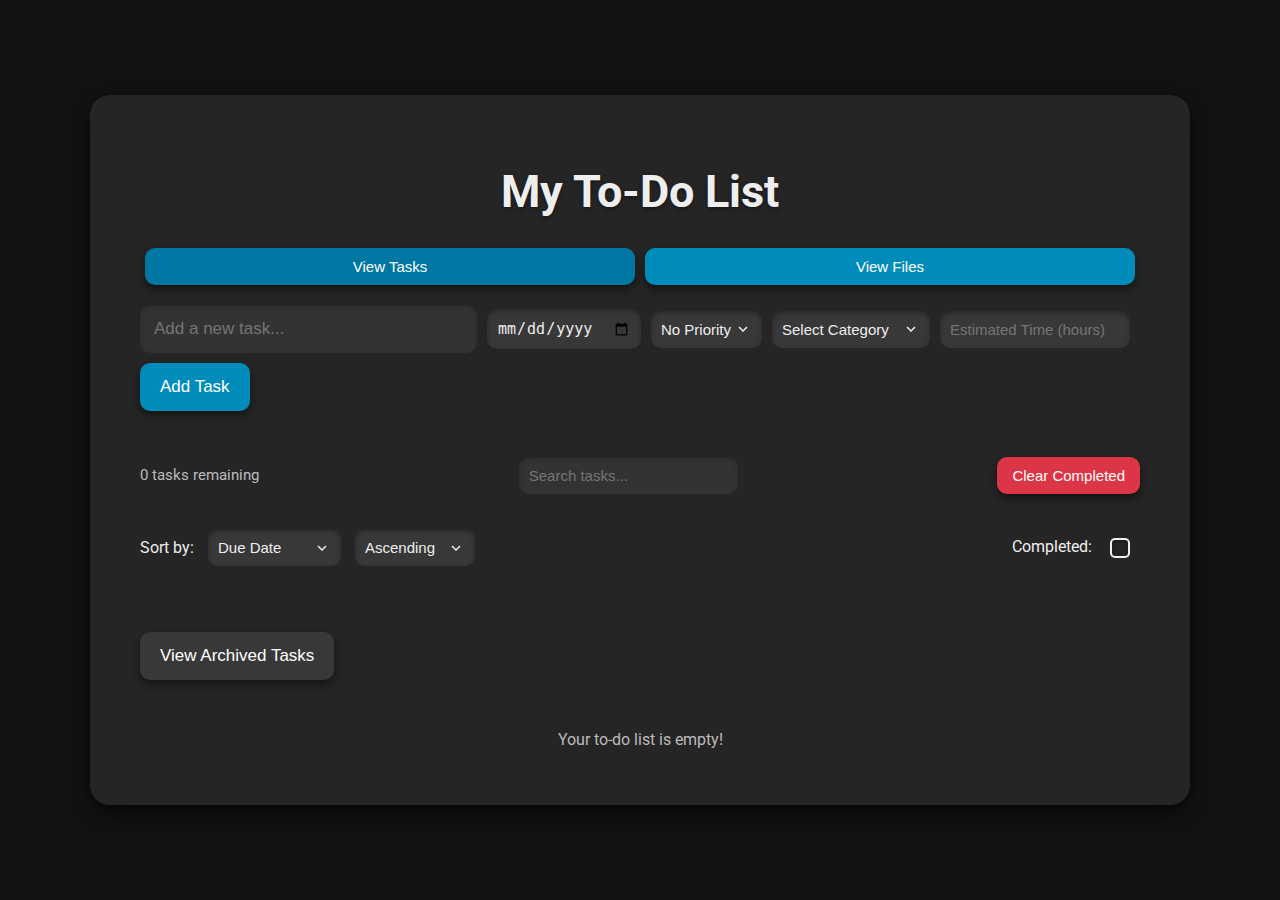
<file: index.html>
<!DOCTYPE html>
<html lang="en">
<head>
    <meta charset="UTF-8">
    <meta name="viewport" content="width=device-width, initial-scale=1.0">
    <title>Advanced To-Do List</title>
    <link rel="stylesheet" href="style.css">
    <link href="https://fonts.googleapis.com/css2?family=Roboto:wght@400;700&display=swap" rel="stylesheet">
    <link rel="icon" href="data:image/svg+xml,%3Csvg xmlns='http://www.w3.org/2000/svg' viewBox='0 0 24 24' width='24' height='24'%3E%3Cpath fill='%23eee' d='M6 2a2 2 0 0 0-2 2v16a2 2 0 0 0 2 2h12a2 2 0 0 0 2-2V8l-6-6zm0 2h7v5h5v12H6zm2 8h8v2H8z'/%3E%3C/svg%3E" type="image/svg+xml">
</head>
<body>
    <div class="container">
        <div class="header">
            <h1>My To-Do List</h1>
            <div class="view-toggle">
                <button id="viewTasksBtn" class="button active">View Tasks</button>
                <button id="viewFilesBtn" class="button">View Files</button>
            </div>
        </div>

        <div class="input-container">
            <input type="text" id="taskInput" placeholder="Add a new task...">
            <input type="date" id="dueDateInput">
            <select id="prioritySelect">
                <option value="None">No Priority</option>
                <option value="High">High</option>
                <option value="Medium">Medium</option>
                <option value="Low">Low</option>
            </select>
            <select id="categorySelect">
                <option value="">Select Category</option>
                <option value="English">English</option>
                <option value="Humanities">Humanities</option>
                <option value="Math">Math</option>
                <option value="Science">Science</option>
                <option value="AI">AI</option>
                <option value="Mentorship">Mentorship</option>
                <option value="Personal Projects">Personal Projects</option>
                <option value="Finance">Finance</option>
                <option value="Health">Health</option>
                <option value="Chores">Chores</option>
                <option value="Other">Other</option>
            </select>
            <input type="number" id="estimatedTimeInput" placeholder="Estimated Time (hours)" min="0.5" step="0.5">
            <button id="addTaskBtn" class="button">Add Task</button>
        </div>

        <div class="controls">
            <p id="taskCounter"></p>
            <input type="text" id="searchInput" placeholder="Search tasks...">
            <button id="clearCompletedBtn" class="button">Clear Completed</button>
        </div>

        <div class="filter-sort-controls">
            <div class="sort-options">
                <label for="sortBySelect">Sort by:</label>
                <select id="sortBySelect">
                    <option value="dueDate">Due Date</option>
                    <option value="priority">Priority</option>
                    <option value="category">Category</option>
                    <option value="dateTime">Creation Date</option>
                </select>
                <select id="sortOrderSelect">
                    <option value="asc">Ascending</option>
                    <option value="desc">Descending</option>
                </select>
            </div>
            <div class="filter-options">
                <label for="filterCompleted">Completed:</label>
                <input type="checkbox" id="filterCompleted">
            </div>
        </div>

        <ul id="taskList" class="task-list">
            <!-- Tasks will be added here -->
        </ul>

        <button id="viewArchiveBtn" class="button">View Archived Tasks</button> 
        <button id="viewActiveBtn" class="button" style="display: none;">View Active Tasks</button>

        <p id="emptyMessage">Your to-do list is empty!</p>
        <p id="localStorageWarning">Local storage is not available. Your tasks will not be saved.</p>
    </div>

    <script src="script.js"></script>
</body>
</html>
</file>
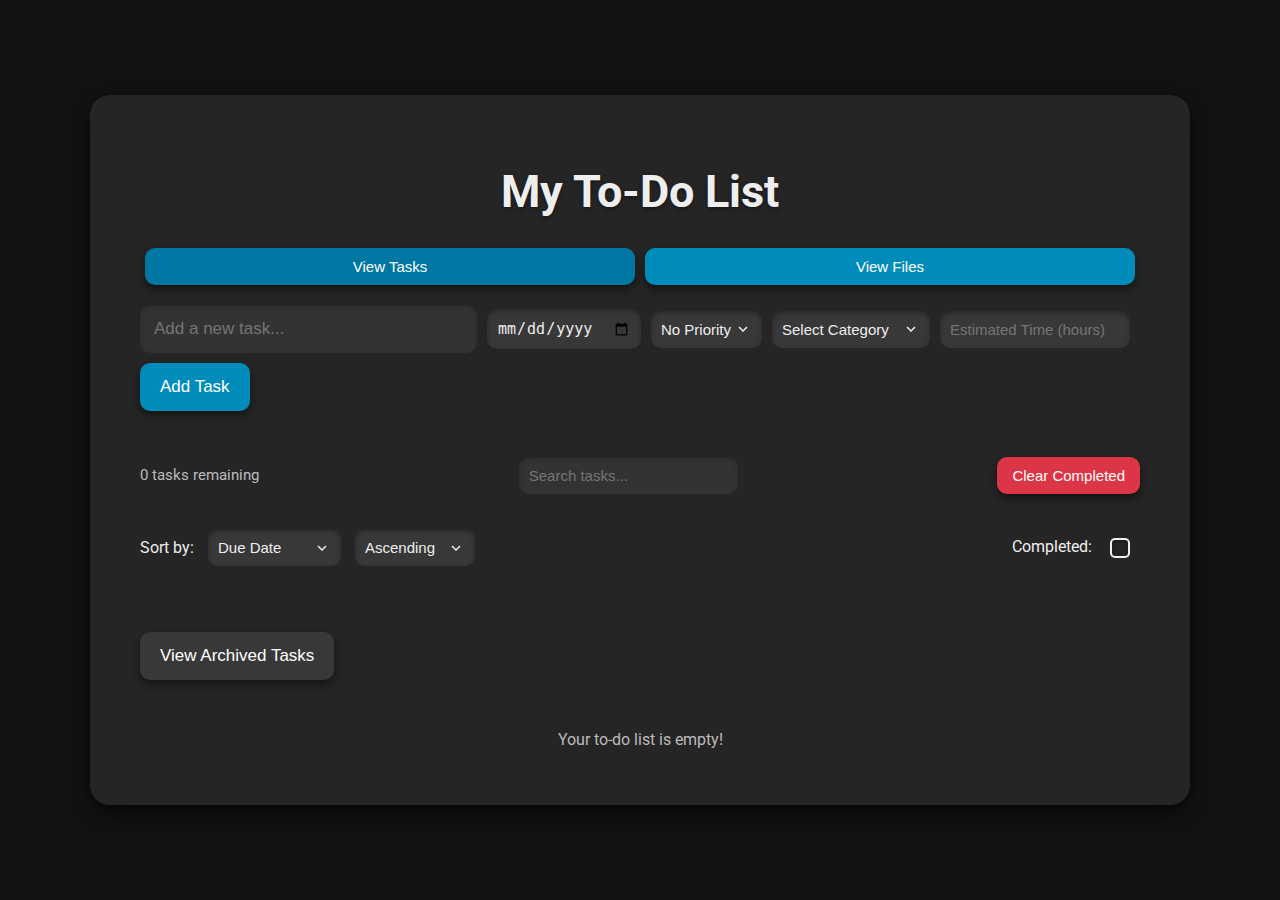
<file: indext.html>
<!DOCTYPE html>
<html lang="en">
<head>
    <meta charset="UTF-8">
    <meta name="viewport" content="width=device-width, initial-scale=1.0">
    <title>Advanced To-Do List</title>
    <link rel="stylesheet" href="style.css">
    <link href="https://fonts.googleapis.com/css2?family=Roboto:wght@400;700&display=swap" rel="stylesheet">
    <link rel="icon" href="data:image/svg+xml,%3Csvg xmlns='http://www.w3.org/2000/svg' viewBox='0 0 24 24' width='24' height='24'%3E%3Cpath fill='%23eee' d='M6 2a2 2 0 0 0-2 2v16a2 2 0 0 0 2 2h12a2 2 0 0 0 2-2V8l-6-6zm0 2h7v5h5v12H6zm2 8h8v2H8z'/%3E%3C/svg%3E" type="image/svg+xml">
</head>
<body>
    <div class="container">
        <div class="header">
            <h1>My To-Do List</h1>
            <div class="view-toggle">
                <button id="viewTasksBtn" class="button active">View Tasks</button>
                <button id="viewFilesBtn" class="button">View Files</button>
            </div>
        </div>

        <div class="input-container">
            <input type="text" id="taskInput" placeholder="Add a new task...">
            <input type="date" id="dueDateInput">
            <select id="prioritySelect">
                <option value="None">No Priority</option>
                <option value="High">High</option>
                <option value="Medium">Medium</option>
                <option value="Low">Low</option>
            </select>
            <select id="categorySelect">
                <option value="">Select Category</option>
                <option value="English">English</option>
                <option value="Humanities">Humanities</option>
                <option value="Math">Math</option>
                <option value="Science">Science</option>
                <option value="AI">AI</option>
                <option value="Mentorship">Mentorship</option>
                <option value="Personal Projects">Personal Projects</option>
                <option value="Finance">Finance</option>
                <option value="Health">Health</option>
                <option value="Chores">Chores</option>
                <option value="Other">Other</option>
            </select>
            <input type="number" id="estimatedTimeInput" placeholder="Estimated Time (hours)" min="0.5" step="0.5">
            <button id="addTaskBtn" class="button">Add Task</button>
        </div>

        <div class="controls">
            <p id="taskCounter"></p>
            <input type="text" id="searchInput" placeholder="Search tasks...">
            <button id="clearCompletedBtn" class="button">Clear Completed</button>
        </div>

        <div class="filter-sort-controls">
            <div class="sort-options">
                <label for="sortBySelect">Sort by:</label>
                <select id="sortBySelect">
                    <option value="dueDate">Due Date</option>
                    <option value="priority">Priority</option>
                    <option value="category">Category</option>
                    <option value="dateTime">Creation Date</option>
                </select>
                <select id="sortOrderSelect">
                    <option value="asc">Ascending</option>
                    <option value="desc">Descending</option>
                </select>
            </div>
            <div class="filter-options">
                <label for="filterCompleted">Completed:</label>
                <input type="checkbox" id="filterCompleted">
            </div>
        </div>

        <ul id="taskList" class="task-list">
            <!-- Tasks will be added here -->
        </ul>

        <button id="viewArchiveBtn" class="button">View Archived Tasks</button> 
        <button id="viewActiveBtn" class="button" style="display: none;">View Active Tasks</button>

        <p id="emptyMessage">Your to-do list is empty!</p>
        <p id="localStorageWarning">Local storage is not available. Your tasks will not be saved.</p>
    </div>

    <script src="script.js"></script>
</body>
</html>
</file>
<file: style.css>
/* Basic Page Styling */
body {
    font-family: 'Roboto', sans-serif;
    background-color: #121212; /* Dark background */
    color: #eee; /* Light text */
    margin: 0;
    padding: 0;
    display: flex;
    justify-content: center;
    align-items: center;
    min-height: 100vh;
}

/* Container Styling */
.container {
    background-color: #252525; /* Slightly lighter container background */
    border-radius: 20px; /* More rounded corners */
    box-shadow: 0 8px 20px rgba(0, 0, 0, 0.6); /* Stronger, more modern shadow */
    padding: 40px 50px; /* More padding */
    width: 90%;
    max-width: 1000px; /* Adjusted for 2 columns */
}

/* Heading Styling */
h1 {
    text-align: center;
    color: #eee;
    margin-bottom: 30px; /* More bottom margin */
    font-size: 2.8em; /* Larger font size */
    font-weight: bold; /* Bold heading */
    text-shadow: 0 2px 4px rgba(0, 0, 0, 0.4);
}

/* Input Area Styling */
.input-container {
    display: flex;
    margin-bottom: 30px; /* More bottom margin */
    align-items: center;
    flex-wrap: wrap;
}

#taskInput {
    flex-grow: 1;
    border: none; /* Removed border */
    background-color: #333;
    color: #eee;
    padding: 14px; /* More padding */
    border-radius: 10px; /* More rounded corners */
    font-size: 17px; /* Slightly larger font size */
    margin-right: 10px;
    margin-bottom: 10px;
    box-shadow: inset 0 2px 4px rgba(0, 0, 0, 0.2); /* Inset shadow for depth */
}

#dueDateInput,
#prioritySelect,
#categorySelect,
#estimatedTimeInput {
    border: none;
    background-color: #383838;
    color: #eee;
    padding: 10px;
    border-radius: 10px;
    font-size: 15px;
    margin-right: 10px;
    margin-bottom: 10px;
    box-shadow: inset 0 2px 5px rgba(0, 0, 0, 0.3);
    -webkit-appearance: none;
    -moz-appearance: none;
    appearance: none;
}

#estimatedTimeInput {
    width: 170px; /* Adjust width as needed */
}

/* Custom Select Dropdown Arrow */
#prioritySelect,
#categorySelect,
#sortBySelect,
#sortOrderSelect {
    background-image: url("data:image/svg+xml,%3Csvg xmlns='http://www.w3.org/2000/svg' viewBox='0 0 24 24' width='18' height='18'%3E%3Cpath fill='%23eee' d='M7.41 8.59L12 13.17l4.59-4.58L18 10l-6 6-6-6 1.41-1.41z'/%3E%3C/svg%3E");
    background-repeat: no-repeat;
    background-position: right 10px center;
    background-size: 18px;
    padding-right: 30px; /* More padding to the right */
}

/* Priority Colors in Dropdown */
#prioritySelect option[value="High"] {
    background-color: #ff0000;
    color: #fff;
}

#prioritySelect option[value="Medium"] {
    background-color: #FFC300; /* Light orange */
    color: #000; /* Black text for contrast */
}

#prioritySelect option[value="Low"] {
    background-color: #33FF57; /* Light green */
    color: #000; /* Black text for contrast */
}

.button {
    background-color: #008CBA;
    color: #fff;
    border: none;
    padding: 14px 20px;
    border-radius: 10px;
    cursor: pointer;
    font-size: 17px;
    transition: all 0.2s ease;
    box-shadow: 0 4px 8px rgba(0, 0, 0, 0.5);
    margin-bottom: 10px;
}

.button:hover {
    background-color: #0077A3;
    box-shadow: 0 6px 12px rgba(0, 0, 0, 0.7);
    transform: translateY(-1px);
}

/* Controls Styling */
.controls {
    display: flex;
    justify-content: space-between;
    align-items: center;
    margin-bottom: 30px; /* More bottom margin */
}

#taskCounter {
    font-size: 15px;
    color: #bbb;
}

#searchInput {
    border: none;
    background-color: #333;
    color: #eee;
    padding: 10px;
    border-radius: 10px;
    font-size: 15px;
    box-shadow: inset 0 2px 4px rgba(0, 0, 0, 0.2);
}

#clearCompletedBtn {
    background-color: #DC3545; /* Updated red */
    color: #fff;
    border: none;
    padding: 10px 15px;
    border-radius: 10px;
    cursor: pointer;
    font-size: 15px;
    transition: all 0.2s ease;
    box-shadow: 0 4px 8px rgba(0, 0, 0, 0.5);
    margin-bottom: 0;
}

#clearCompletedBtn:hover {
    background-color: #C82333;
    box-shadow: 0 4px 8px rgba(0, 0, 0, 0.7);
}

/* 2-Column Grid Layout for Tasks */
.task-list {
    list-style: none;
    padding: 0;
    display: grid;
    grid-template-columns: repeat(2, 1fr); /* 2 columns now */
    gap: 20px; /* Adjust gap as needed */
}

.task-list li {
    background-color: #303030;
    border: 1px solid #444;
    padding: 20px; /* Increased padding */
    border-radius: 15px; /* More rounded corners */
    display: flex;
    flex-direction: column;
    transition: all 0.2s ease;
    position: relative;
    box-shadow: 0 4px 8px rgba(0, 0, 0, 0.5);
}

.task-list li:hover {
    background-color: #404040;
    box-shadow: 0 6px 12px rgba(0, 0, 0, 0.7);
    transform: translateY(-3px); /* More lift effect on hover */
}

/* Completed Task Styling */
.task-list li.completed .task-text {
    color: #777;
}

/* Checkmark for Completed Tasks */
.task-list li.completed .task-text::before {
    content: '✓';
    color: #33FF57;
    margin-right: 10px;
    font-size: 20px; /* Larger checkmark */
}

/* Editable Task Styling */
.task-list li .edit-input {
    width: calc(100% - 20px); /* Adjust width */
    padding: 10px; /* Increased padding */
    border: 1px solid #555;
    background-color: #222;
    color: #eee;
    border-radius: 8px; /* More rounded corners */
    font-size: 16px;
    display: none;
    margin-bottom: 10px;
}

.task-list li.editing .edit-input {
    display: block;
}

.task-list li.editing .task-text {
    display: none;
}

/* Task Details Styling */
.task-details {
    font-size: 13px;
    color: #999;
    margin-top: 10px;
}

.task-details span {
    margin-right: 15px;
}

/* Priority Colors for Task Text */
.task-text.priority-high {
    color: #ff0000;
}

.task-text.priority-medium {
    color: #FFC300;
}

.task-text.priority-low {
    color: #33FF57;
}

/* Delete Button Styling */
.delete-btn {
    background-color: transparent;
    border: none;
    color: #FF5733;
    cursor: pointer;
    font-size: 24px;
    transition: color 0.2s ease;
    padding: 5px;
    margin: 5px 0 0 5px;
}

.delete-btn:hover {
    color: #C82333;
}

/* Animation Classes */
.add-animation {
    animation: addAnimation 0.3s ease-out;
}

.delete-animation {
    animation: deleteAnimation 0.3s ease-out;
}

@keyframes addAnimation {
    from {
        transform: translateY(-10px);
        opacity: 0;
    }
    to {
        transform: translateY(0);
        opacity: 1;
    }
}

@keyframes deleteAnimation {
    from {
        transform: translateX(0);
        opacity: 1;
    }
    to {
        transform: translateX(20px);
        opacity: 0;
    }
}

/* Empty Message Styling */
#emptyMessage {
    text-align: center;
    color: #bbb;
    font-size: 16px; /* Slightly larger */
    display: none;
    margin-top: 20px; /* Added margin-top */
}

#emptyMessage.show {
    display: block;
}

/* Local Storage Warning Styling */
#localStorageWarning {
    text-align: center;
    color: #DC3545; /* Updated red */
    font-size: 16px; /* Slightly larger */
    display: none;
    margin-top: 20px; /* Added margin-top */
}

#localStorageWarning.show {
    display: block;
}

/* Filter and Sort Controls Styling */
.filter-sort-controls {
    display: flex;
    justify-content: space-between;
    align-items: center;
    margin-bottom: 30px; /* More bottom margin */
}

.sort-options label,
.filter-options label {
    color: #eee;
    font-size: 16px; /* Slightly larger font size */
    margin-right: 10px;
}

.sort-options select {
    border: none;
    background-color: #383838;
    color: #eee;
    padding: 10px;
    border-radius: 10px; /* More rounded corners */
    font-size: 15px;
    margin-right: 10px;
    box-shadow: inset 0 2px 5px rgba(0, 0, 0, 0.3);
    -webkit-appearance: none;
    -moz-appearance: none;
    appearance: none;
    background-image: url("data:image/svg+xml,%3Csvg xmlns='http://www.w3.org/2000/svg' viewBox='0 0 24 24' width='18' height='18'%3E%3Cpath fill='%23eee' d='M7.41 8.59L12 13.17l4.59-4.58L18 10l-6 6-6-6 1.41-1.41z'/%3E%3C/svg%3E");
    background-repeat: no-repeat;
    background-position: right 10px center;
    background-size: 18px;
}

.filter-options input[type="checkbox"] {
    -webkit-appearance: none;
    -moz-appearance: none;
    appearance: none;
    width: 20px; /* Larger checkbox */
    height: 20px; /* Larger checkbox */
    border: 2px solid #eee;
    border-radius: 5px; /* More rounded corners */
    margin-right: 10px;
    vertical-align: middle;
    cursor: pointer;
    box-shadow: inset 0 2px 5px rgba(0, 0, 0, 0.3);
}

.filter-options input[type="checkbox"]:checked {
    background-color: #33FF57; /* Light green */
    border-color: #33FF57;
}

.filter-options input[type="checkbox"]:checked::before {
    content: '✓';
    color: #000; /* Black for contrast */
    font-size: 16px; /* Larger checkmark */
    line-height: 20px; /* Adjusted line-height */
    margin-left: 4px; /* Adjusted margin */
}

/* View Archive/Active Button Styling */
#viewArchiveBtn,
#viewActiveBtn {
    margin-top: 20px;
    margin-bottom: 30px;
    background-color: #383838;
}

/* Task Notes Styling */
.task-notes {
    width: 93%;
    height: 50px;
    background-color: #222;
    border: 1px solid #555;
    color: #eee;
    border-radius: 8px;
    font-size: 14px;
    padding: 10px;
    margin-top: 10px;
    resize: vertical;
    box-shadow: inset 0 2px 5px rgba(0, 0, 0, 0.3);
    display: none; /* Initially hidden */
}

.notes-btn,
.completed-btn {
    background-color: #383838;
    color: #fff;
    border: none;
    padding: 5px 10px;
    border-radius: 8px;
    cursor: pointer;
    font-size: 13px;
    transition: all 0.2s ease;
    box-shadow: 0 2px 4px rgba(0, 0, 0, 0.5);
    margin-right: 5px;
}

.notes-btn:hover,
.completed-btn:hover {
    background-color: #0077A3;
    box-shadow: 0 2px 4px rgba(0, 0, 0, 0.7);
}

.task-buttons {
    display: flex;
    justify-content: flex-start;
    align-items: center;
    width: 100%;
    margin-top: 10px;
}

/* View Toggle Styling */
.view-toggle {
    display: flex;
    justify-content: space-between;
    align-items: center;
    margin-bottom: 20px;
    margin-top: 15px;
}

.view-toggle .button {
    flex: 1;
    margin: 0 5px;
    padding: 10px 15px;
    font-size: 15px;
}

.view-toggle .button.active {
    background-color: #0077A3;
}

/* Category Styling */
.category-heading {
    color: #eee;
    font-size: 1.8em;
    font-weight: bold;
    margin-top: 25px;
    margin-bottom: 10px;
    padding-bottom: 5px;
    border-bottom: 3px solid #555;
    width: fit-content;
}

.category-task-list {
    list-style: none;
    padding: 0;
    display: grid;
    grid-template-columns: repeat(2, 1fr); /* 2 columns */
    gap: 20px;
    margin-bottom: 20px; /* Add spacing below */
}

/* Subtask Styling */
.subtasks {
    list-style: none;
    margin-top: 10px;
    padding-left: 20px; /* Indent subtasks */
}

.subtask-item {
    position: relative;
    background-color: #404040;
    border: 1px solid #555;
    padding: 10px;
    border-radius: 8px;
    margin-bottom: 10px;
    box-shadow: 0 2px 4px rgba(0, 0, 0, 0.5);
    transition: all 0.2s ease;
}

.subtask-item:hover {
    background-color: #505050;
    box-shadow: 0 4px 8px rgba(0, 0, 0, 0.7);
    transform: translateY(-1px);
}

.subtasks li {
    color: #ccc;
    font-size: 14px;
    margin-bottom: 5px;
    display: flex;
    align-items: center;
}

.subtasks li::before {
    content: '• ';
    color: #777;
    margin-right: 5px;
}

.subtasks input[type="checkbox"] {
    margin-right: 5px;
}

.add-subtask-btn {
    margin-top: 10px;
    font-size: 14px;
    background-color: #454545;
}

.add-subtask-btn:hover {
    background-color: #0077A3;
    box-shadow: 0 4px 8px rgba(0, 0, 0, 0.7);
    transform: translateY(-1px);
}

.delete-subtask-btn {
    position: absolute;
    top: 5px;
    right: 5px;
    background: none;
    border: none;
    color: #FF5733;
    cursor: pointer;
    font-size: 16px;
}

.delete-subtask-btn:hover {
    color: #C82333;
}

.subtask-text {
    flex-grow: 1; /* Allow text to take up available space */
    margin-right: 5px;
}

.subtask-text.completed {
    text-decoration: line-through;
    color: #777;
}
</file>
